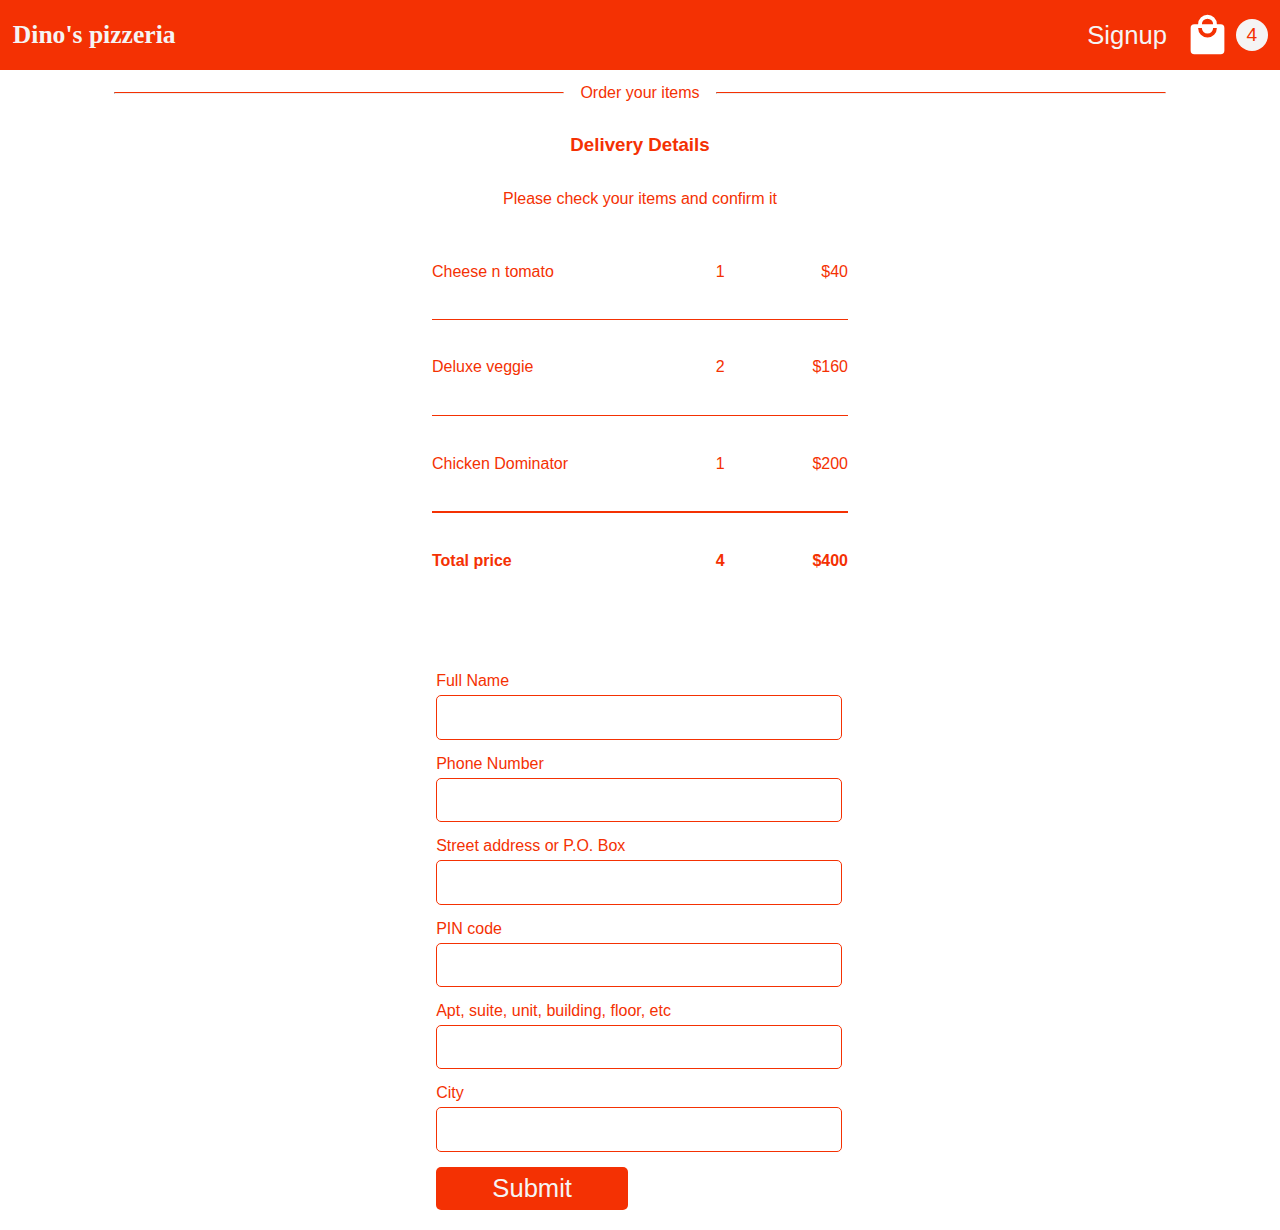
<file: Dino's pizza/delivery.html>
<!DOCTYPE html>
<html lang="en">

<head>
    <meta charset="UTF-8">
    <meta http-equiv="X-UA-Compatible" content="IE=edge">
    <meta name="viewport" content="width=device-width, initial-scale=1.0">
    <link rel="stylesheet" href="style.css">
    <title>Dino's Pizzeria</title>
    <link rel="cart" type="image/png" href="img/local_mall_black_24dp.png">
    
</head>

<body class="delivery-body">

    <header>
        <h1>Dino's pizzeria</h1>
        <div class="top-line">
            <a href="Signup.html">Signup</a>
            <div class="cart">
                <img src="img/local_mall_black_24dp.svg" alt="" />
                <div class="cart_count">4</div>
            </div>
        </div>
        </div>

    </header>

    <div class="menu delivery">
        <hr />
        <h2>Order your items</h2>
        <hr />

    </div>
    <div class="delivery-details">
        <h3>Delivery Details</h3>
        <p>Please check your items and confirm it</p>
        <table>
            <tr>
                <td>Cheese n tomato</td>
                <td class="number">1</td>
                <td class="price">$40</td>
            </tr>
    
            <tr>
                <td>Deluxe veggie</td>
                <td class="number">2</td>
                <td class="price">$160</td>
            </tr>
            <tr class="total-line">
                <td>Chicken Dominator</td>
                <td class="number">1</td>
                <td class="price">$200</td>
            </tr>
            <tr class="table-bottom">
                <td>Total price</td>
                <td class="number">4</td>
                <td class="price">$400</td>
            </tr>



        </table>
        <div class="form">
        <label>Full Name</label>
        <input type="name" class="input-box">
        <br>
        <label>Phone Number</label>
        <input type="phone" class="input-box">
        <br>
        <label>Street address or P.O. Box</label>
        <input type="address" class="input-box">
        <br>
        <label>PIN code</label>
        <input type="pin" class="input-box">
        <br>
        <label>Apt, suite, unit, building, floor, etc</label>
        <input type="apt" class="input-box">
        <br>
        <label>City</label>
        <input type="city" class="input-box">
        <br>
        <button>Submit</button>
    </div>
    </div>
</body>

</html>
</file>
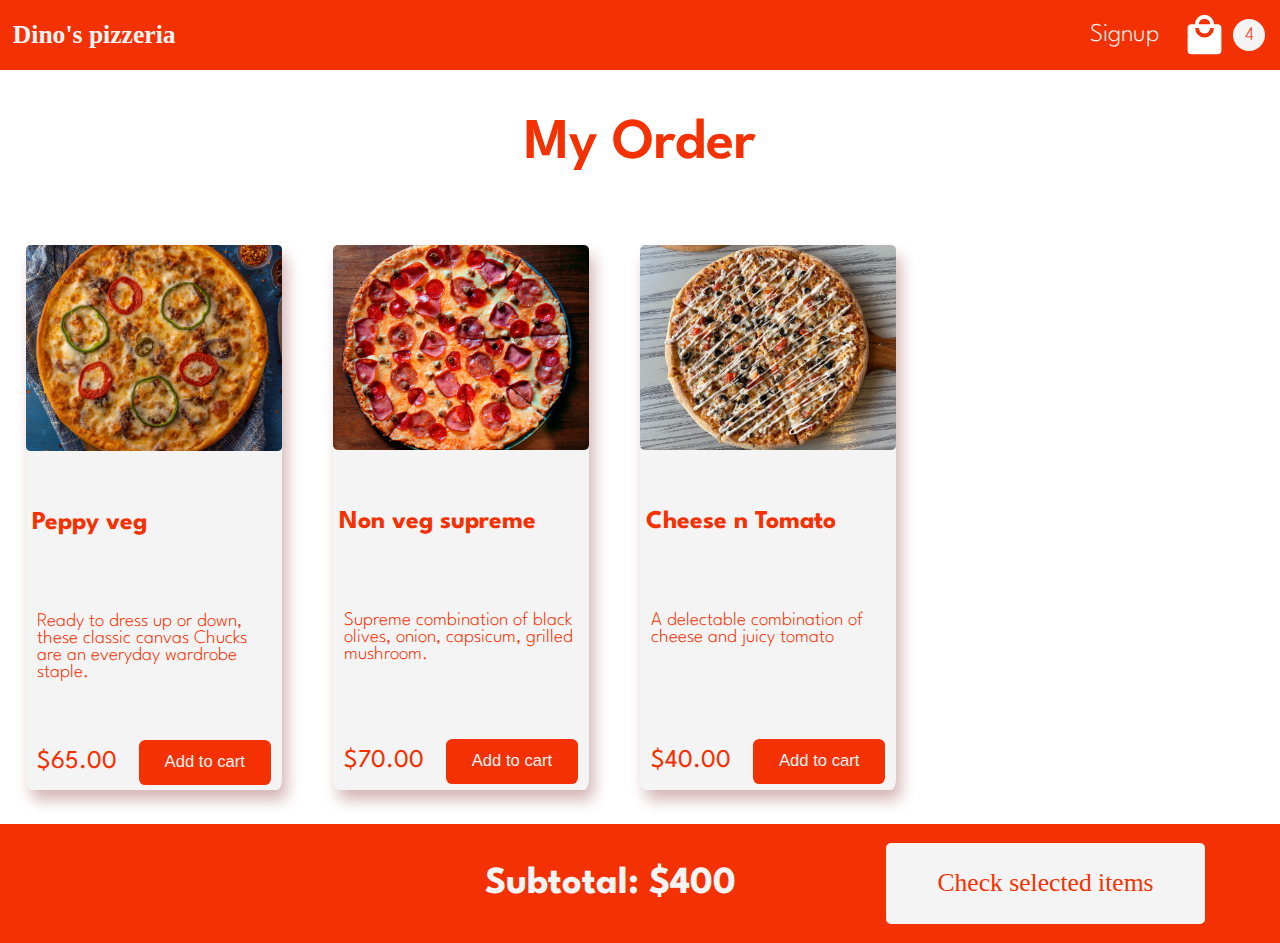
<file: Dino's pizza/orders.html>
<!DOCTYPE html>
<html lang="en">
<head>
    <meta charset="UTF-8">
    <meta http-equiv="X-UA-Compatible" content="IE=edge">
    <meta name="viewport" content="width=device-width, initial-scale=1.0">
    <link rel="stylesheet" href="style.css">
    <title>Dino's Pizzeria</title>
    <link rel="preconnect" href="https://fonts.googleapis.com">
<link rel="preconnect" href="https://fonts.gstatic.com" crossorigin>
<link href="https://fonts.googleapis.com/css2?family=League+Spartan:wght@300&display=swap" rel="stylesheet">
    <link rel="cart" type="image/png" href="img/local_mall_black_24dp.png">
    <link href="https://cdn.jsdelivr.net/npm/bootstrap@5.1.3/dist/css/bootstrap.min.css" rel="stylesheet" integrity="sha384-1BmE4kWBq78iYhFldvKuhfTAU6auU8tT94WrHftjDbrCEXSU1oBoqyl2QvZ6jIW3" crossorigin="anonymous">

<body>
    
        <header>
                <h1>Dino's pizzeria</h1>
                <div class="top-line">
                  <a href="Signup.html">Signup</a>
                  <div class="cart">
                    <img src="img/local_mall_black_24dp.svg" alt="" />
                    <div class="cart_count">4</div>
                  </div>
                </div>
                </div>

        </header>




    <div class="menu order">
        
        <h2>My Order</h2>
        
        </div>
        <div class="products order">
    
                <div class="product-title">
                    <img src="img/Mask Group 3.png" alt="Peppy veg pizza" />
                    <h2>Peppy veg</h2>
                    <p>
                    Ready to dress up or down, these classic canvas Chucks are an everyday
                    wardrobe staple.
                    </p>
                 <div class="price-add">
                    <div class="price"><strong>$65.00</strong></div>
                    <button class="add-cart">Add to cart</button>
                </div>   
                </div>


                <div class="product-title">
                    <img src="img/Mask Group 4.png" alt="Peppy veg pizza" />
                    <h2>Non veg supreme</h2>
                    <p>
                    Supreme combination of black olives, onion, capsicum, grilled mushroom.
                    </p>
                    <div class="price-add">
                    <p class="price"><strong>$70.00</strong></p>
                    <button class="add-cart">Add to cart</button>
                </div>
                </div>
    
    
                <div class="product-title">
                    <img src="img/Mask Group 5.png" alt="Peppy veg pizza" />
                    <h2>Cheese n Tomato</h2>
                    <p>
                    A delectable combination of cheese and juicy tomato
                    </p>
                    <div class="price-add">
                    <p class="price"><strong>$40.00</strong></p>
                    <button class="add-cart">Add to cart</button>
               </div>
                </div>


                
    
        </div>
        <footer>
           <div class="total">
             <h2>Subtotal: $400</h2>
             <button class="add-cart" >Check selected items</button>
           </div>
        </footer>
    </body>
    
    </html>
</file>
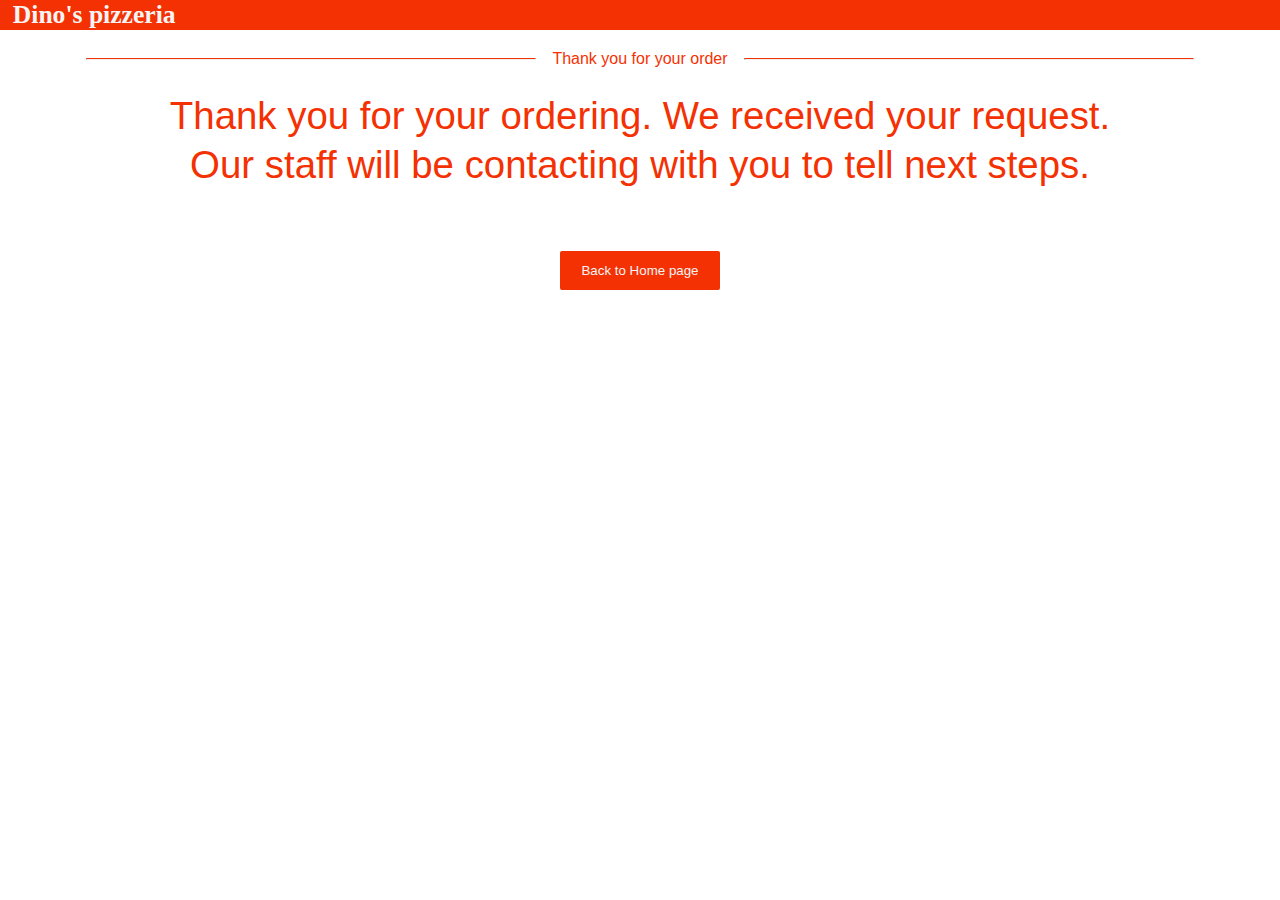
<file: Dino's pizza/thanks.html>
<!DOCTYPE html>
<html lang="en">

<head>
    <meta charset="UTF-8">
    <meta http-equiv="X-UA-Compatible" content="IE=edge">
    <meta name="viewport" content="width=device-width, initial-scale=1.0">
    <link rel="stylesheet" href="style.css">
    <title>Dino's Pizzeria</title>
    <link rel="cart" type="image/png" href="img/local_mall_black_24dp.png">

</head>

<body>
    <header>
        <h1>Dino's pizzeria</h1>

    </header>

    <div class="menu delivery thanks">
        <hr />
        <h2>Thank you for your order</h2>
        <hr />
    </div>
    <div class="thanks-text">
        <h6>Thank you for your ordering. We received your request.</h6>
        <h6>Our staff will be contacting with you to tell next steps.</h6>
        <button class="home-btn">Back to Home page</button>
    </div>  

</body>

</html>
</file>
<file: Dino's pizza/style.css>
body {
  margin: 0;
  padding: 0;
  font-family: "spartan";
  font-weight: 250;
  font-family: 'League Spartan', sans-serif;
}
a {
  text-decoration: none;
  color: #f5f4f4;
}


header{
  width: 100%;
  display: flex;
  justify-content: space-between;
  align-items: center;
  background-color: #f43103;
  color: #f5f4f4;

}

header h1{
  font-size: 2vw;
  font-family: "Lobster";
  margin: 0;
  text-align: center;
  padding: 0 1vw;

}

header .top-line{
  width: 15%;
  display: flex;
  justify-content: space-around;
  align-items: center;
  margin: 0;
  padding: .5vw;
}


.top-line a {
  color: #f5f4f4;
  text-decoration: none;
  font-size: 2vw;
}

.top-line img{
  width: 3.5vw;
  padding: 0.5vw;
}

.cart{
 display: flex;
 align-items: center;

  }

  .top-line .cart_count  {
    display: grid;
    place-items:center;
    width: 2.5vw;
    height: 2.5vw;
    background-color:#f5f4f4;
    color: #f43103;
    border-radius: 50%;
  font-size: 1.5vw;
}

.img img {
  width: 100%;
}

.img .text {
  position: absolute;
  top: 20vw;
  color: #f5f4f4;
  margin-left: 5%;
  font-weight: 15;
}

.img .text h1 {
  font-family: "Lobster";
  font-weight: 160;
  font-size: 8vw;
}
.img .text h3{
    font-size: 4vw;
    margin: 0;
    font-family: 'spartan';
    font-weight: 300;
}

.about {
  background-color: #f43103;
  color: #f5f4f4;
  text-align: center;
  padding: 2%;
  font-family: "Spartan";
}
.about h1 {
  font-size: 140%;
  font-weight: 300;
  padding: 2%;
  margin: 0;
}
.menu {
  display: flex;
  width: 100%;
  justify-content: center;
  align-items: center;
}
.menu hr {
  width: 35%;
  border-top: 1px solid #f43103;
  margin: 1rem;
  opacity: 1;
  padding: 0;
}

.menu h2 {
  font-size: 1em;
  color: #f43103;
  white-space: nowrap;
  font-weight: 200;
}

.products {
  display: flex;
  flex-wrap: wrap;
  width: 100%;
  justify-content: center;
  padding-bottom: 8px;
}

.product-title {

  background-color: #f5f4f4;
  margin: 2%;
  box-shadow: 5px 10px 15px #d5b5b5;
  width: 29%;
  background-color: #f5f4f4;
  color: #f43103;
  border-radius: 2%;
}
.product-title img {
  width: 100%;
}

.product-title p {
  height: 70px;
}


.product-title h2, .product-title p, .product-title .price-add {
    padding: 0px 11px 5px;
}

.product-title h2 {
  white-space: nowrap;
  font-size: 2.6vw;
  padding: 0.5vw
}

.price-add {
  display: flex;
  justify-content: space-between;
  align-items: center;
}
.price-add .price {
  margin: 0;
  height: auto;
  padding: 0;
  font-size: 2vw;
}

.product-title p {
  font-size: 1.5vw;
}
.add-cart {
  color: #f5f4f4;
  background-color: #f43103;
}

.price-add button {
  font-size: 1.3vw;
  padding: 1vw 2vw;
  color: #f5f4f4;
  background-color: #f43103;
  border: 0;
  border-radius: .5vw;
}

footer {
  display: flex;
  background-color: #f43103;
  justify-content: end;
  color: #f5f4f4;
  align-items: center;
  bottom: 0;
  width: 100%;
  padding: 10px 0px;
}

footer .total {
  display: flex;
  justify-content: space-around;
  width: 68%;
  align-items: center;
}

footer .total button {
  font-size: 2vw;
  color: #f43103;
  font-family: "spartan";
  padding: 2vw 4vw;
  border: none;
  background-color: #f5f4f4;
  border-radius: 5px;
}

footer .total h2{
  font-size: 3vw;
}

/* Order Page */

.menu.order h2{
  font-weight: 600;
  font-size: 4.5vw;
  text-align: left;
  font-family: 'League Spartan', sans-serif;
}
.menu.order .product-title p{
    height: 85px;
}

.products.order {
    justify-content: left;
}
.products.order .product-title{
    width: 20%;
    display: flex;
    flex-direction: column;
    gap: 2rem;
    
}
.products.order .product-title h2{
    font-size: 2vw;
}
/* Singin page */

/* #signin .gradient {
    position: absolute;
    top: 0;
    height: 100vh;
    background-color: black;
    opacity: 50%;
    width: 100% */


#signin .container{
  position: absolute;
  color:#f43103;
  background-color:rgb(0 0 0 / 64%);
  top: 0;
  width: 100%;
}


#signin{
    height: 100vh;

}

.container form{
  background-color: #f5f4f4;
    width: 30vw;
    margin: 7% 30%;
    height: 44vw;
    padding: 2vw;
    border-radius: 5px;

}

.container form h1{
  font-family: 'lobster';
  font-size: 3vw;
  padding-top: 16px;
  margin: 0;
  text-align: center;
}

.container form h3{
  font-size: 2.5vw;
  font-weight: 400;
  margin-top: 1vw;
  text-align: center;
}

.container input{
  font-size: 1.5vw;
  padding: 0.5vw;
  width: 90%;
  margin-bottom: 2vw;
  border: 1px solid #f43103;
  height: 2vw;
  border-radius: 5px;
  
}
@media screen and (max-width: 375px) {
  .container input {
    margin-bottom: 0;
  }
  
  .container form {
    display: flex;
    flex-direction: column;
    gap: 5px;
  }
  .container form h1 {
    padding-top: 0;
  }
}
@media screen and (max-width: 414px) {
  .container form {
    display: flex;
    flex-direction: column;
    
  }
  .container form h1 {
    padding-top: 0;
  }
     
}


::placeholder{
  color:#f43103
}
.container label{
  font-size: 2vw;

}

.container button{
  background-color: #f43103;
  color: #f5f4f4;
  padding: 7px;
  text-decoration: none;
  border: none;
  border-radius: 5px;
  font-size: 2vw;
  width: 12vw;
}
@media screen and (max-width: 280px) {
  .container form {
    display: flex;
    flex-direction: column;
    gap: 1px;
    
  }
  .container form h1 {
    padding-top: 0;
  }
  .container button {
    padding: 4px;
    margin-top: 5px;
    border-radius: 2px;
  }
     
}


/********* delivery *******/
 .delivery-body{
  align-items: center;
 }
 .delivery-details{
  width: 65%;
  margin: 0 auto;
  display: flex;
  flex-direction: column;
  align-items: center;
  color: #f43103;
 }

 .delivery-details table {
  width: 50%;
  border-collapse: collapse;
  height: 30vw;
  margin-bottom: 5vw;
 }

 .delivery-details table tr {
  border-bottom: 1px solid #f43103;
  padding: 0.5rem 0rem;
 }

 .delivery-details table .total-line{
  border-bottom: 2px solid #f43103;
 }

 .delivery-details table tr td {
  padding: 0.5rem 0rem;
 }

 .delivery-details table .table-bottom {
  border-bottom: none;
  font-weight: 700;

 }

 .delivery-details table tr .price {
  text-align: right;
 }

 .delivery-details table tr .number{
  padding: 15px;
 }

 .delivery-details .form{
    color:#f43103;
    width: 49%;
    
  }

 .form input { 
    width: 98%;
    border: 1px solid #f43103;
    height: 3vw;
    border-radius: 5px;
    padding: 2px;
    margin-top: 5px;
    margin-bottom: 15px;
    
  }

  .form button{
    background-color: #f43103;
    color: #f5f4f4;
    padding: 7px;
    text-decoration: none;
    border: none;
    border-radius: 5px;
    font-size: 2vw;
    width: 15vw;
    margin-bottom: 20px;
    
  }


  /***************  Thank you Page ****************/
 
  button.home-btn{
    background-color: #f43103;
    color: #f5f4f4;
    padding: 12px 13px;
    text-decoration: none;
    border: none;
    border-radius: 2px;
    width: 10rem;
    margin: 4rem;
 }

 body .thanks-text{
  display: flex;
  width: 100%;
  flex-direction: column;
  align-items: center;
  color:#f43103;
  font-weight: 100;

 }

 body .thanks-text h6{
  margin-bottom: 0;
  margin-top: 5px;
  font-size: 3vw;
  font-weight: 250;
  font-family:'League Spartan', sans-serif;
 }

.menu.delivery.thanks{
  margin: 7px 0;
  width: 100%;
}
 /* @media only screen and (max-width:600px) {
  .menu h2 {
    text-align: center;
    font-size: 1em;
  }
  .products {
    display: grid;
    grid-template-columns: repeat(1,1fr);
  }
 } */
</file>
